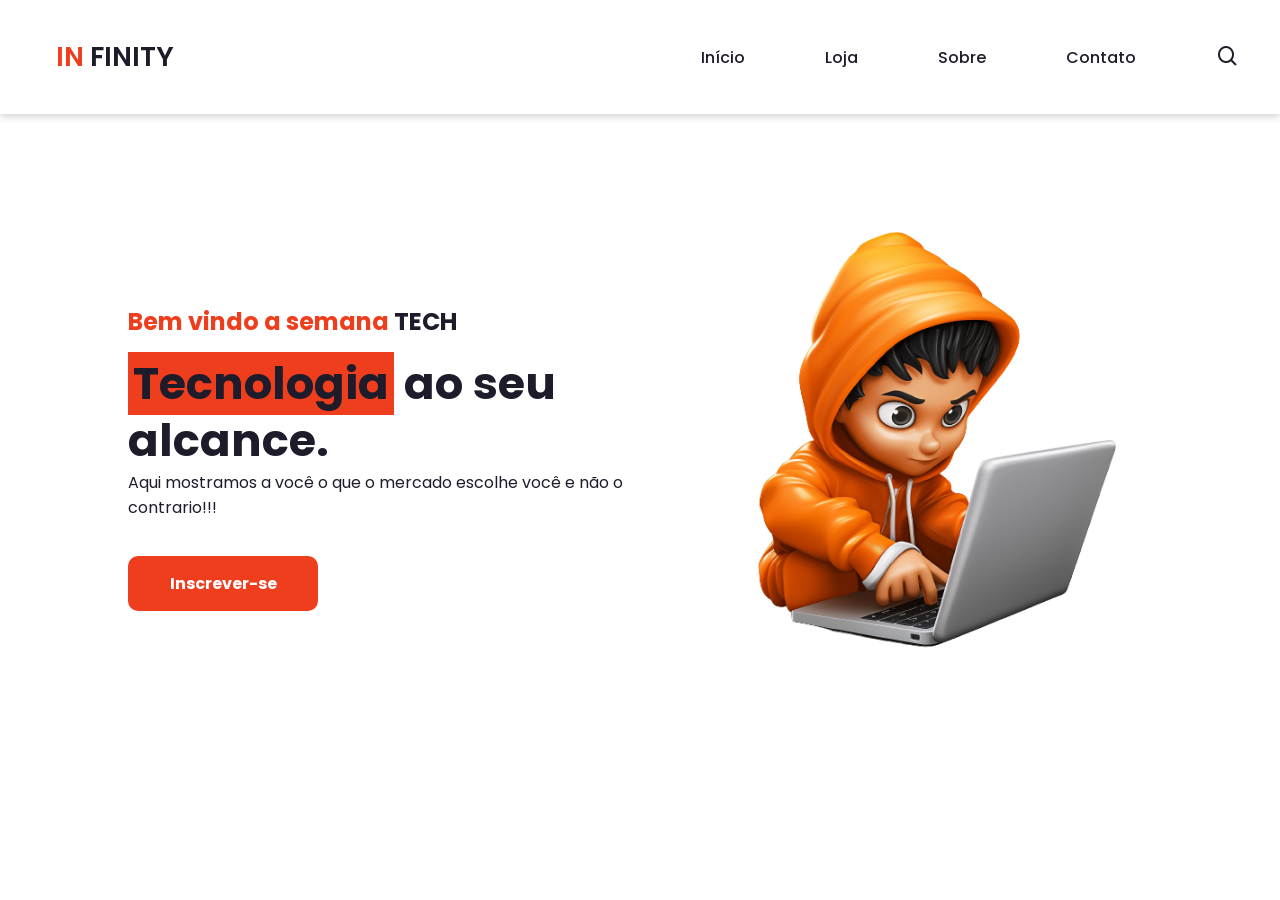
<file: lpresponse-main/index.html>
<!DOCTYPE html>
<html lang="pt-br">
<head>
    <meta charset="UTF-8">
    <meta name="viewport" content="width=device-width, initial-scale=1.0">
    <title>Infinty | Tecnologia ao seu alcance</title>
    <link href='https://unpkg.com/boxicons@2.1.2/css/boxicons.min.css' rel='stylesheet'>
    <link rel="stylesheet" href="./styles/styles.css">
</head>
<body>
    <header>
        <nav class="navigation">
            <a href="#" class="logo selection-red">IN <span class="selection-text">FINITY</span></a>
            <ul class="nav-menu">
                <li><a href="./index.html" class="nav-item selection-text">Início</a></li>
                <li><a href="#" class="nav-item selection-text">Loja</a></li>
                <li><a href="#" class="nav-item selection-text">Sobre</a></li>
                <li><a href="#" class="nav-item selection-text">Contato</a></li>
                <i class="bx bx-search selection-text"></i>
            </ul>
            <div class="menu">
                <span class="bar"></span>
                <span class="bar"></span>
                <span class="bar"></span>
            </div>
        </nav>
    </header>

    <main>
        <section class="home">
            <div class="home-text">
                <h4 class="text-h4 selection-red">Bem vindo a semana <span class="text-bar selection-text">TECH</span></h4>
                <h1 class="text-h1 selection-text"><span class="mark-text selection-red">Tecnologia</span> ao seu alcance.</h1>
                <p class="selection-text">Aqui mostramos a você o que o mercado escolhe você e não o contrario!!!</p>
                    <a href="#" class="home-btn selection-red">Inscrever-se</a>
            </div>

            <div class="home-img">
                <img src="./assets/logoMain.png" alt="Boneco 3D mexendo em um notebook">
            </div>
        </section>
    </main>
    <script src="./action/index.js"></script>
</body>
</html>
</file>
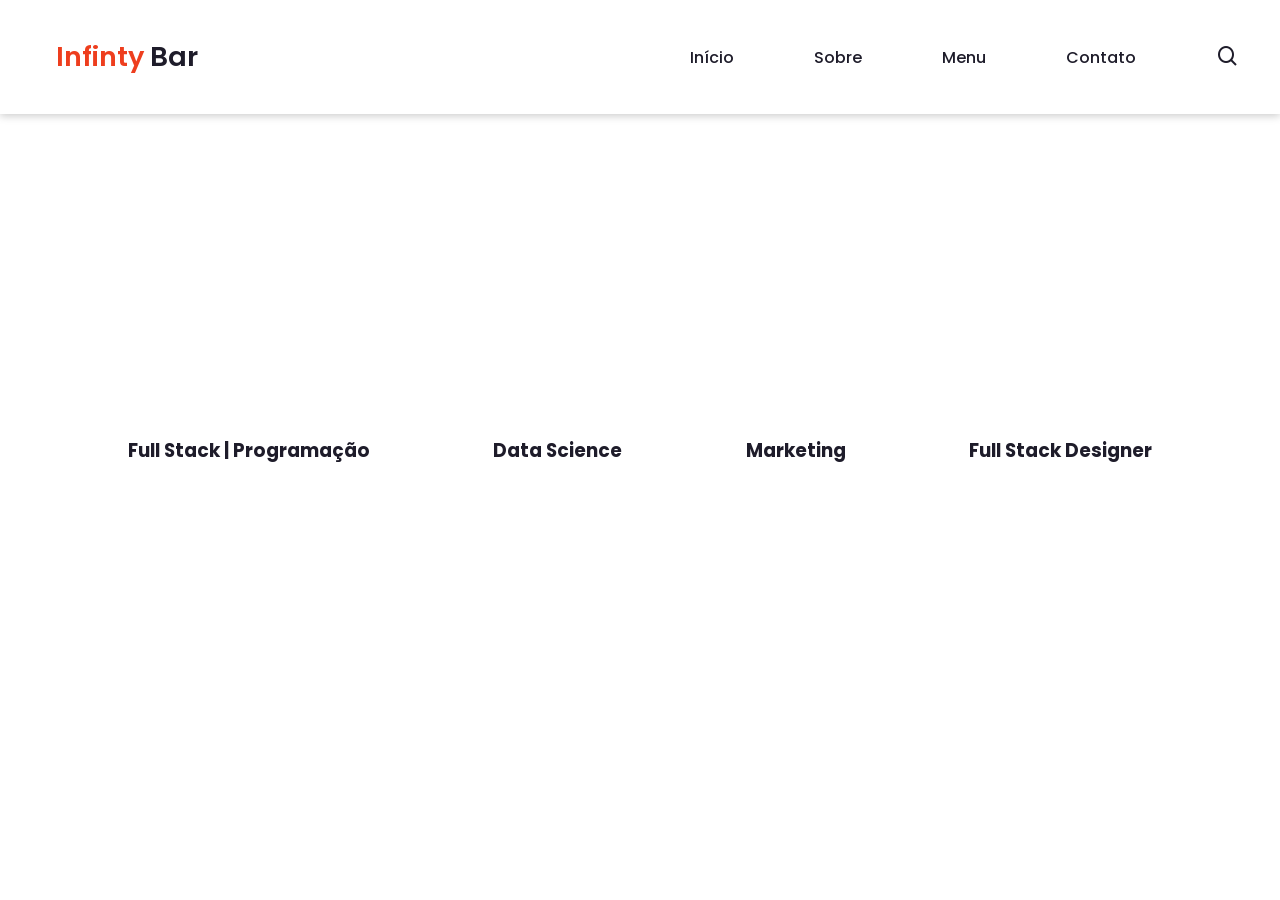
<file: lpresponse-main/menu.html>
<!DOCTYPE html>
<html lang="en">
<head>
    <meta charset="UTF-8">
    <meta name="viewport" content="width=device-width, initial-scale=1.0">
    <title>Infinty Bar | Tecnologia ao seu alcance</title>
    <link href='https://unpkg.com/boxicons@2.1.2/css/boxicons.min.css' rel='stylesheet'>
    <link rel="stylesheet" href="./styles/styles.css">
</head>
<body>
    <header>
        <nav class="navigation">
            <a href="#" class="logo">Infinty <span>Bar</span></a>
            <ul class="nav-menu">
                <li><a href="./index.html" class="nav-item">Início</a></li>
                <li><a href="#" class="nav-item">Sobre</a></li>
                <li><a href="#" class="nav-item">Menu</a></li>
                <li><a href="#" class="nav-item">Contato</a></li>
                <i class="bx bx-search"></i>
            </ul>
            <div class="menu">
                <span class="bar"></span>
                <span class="bar"></span>
                <span class="bar"></span>
            </div>
        </nav>
    </header>

    <main>
        <section class="home">

            <h3>Full Stack | Programação</h3>
            <h3>Data Science</h3>
            <h3>Marketing</h3>
            <h3>Full Stack Designer</h3>

        </section>
    </main>
    
</body>
</html>
</file>
<file: lpresponse-main/styles/styles.css>
@import url('https://fonts.googleapis.com/css2?family=Poppins:wght@300;400;500;600;700&display=swap');

* {
    margin: 0;
    padding: 0;
    box-sizing: border-box;
    font-family: 'Poppins', sans-serif;
    list-style: none;
    text-decoration: none;
}

:root {
    --red: #ee3e1e;
    --white: #fff;
    --dark: #1e1c2a; 
    --hover-btn: #fc3b3b;
}

body {
    background: var(--white);
    color: var(--dark);
}

.navigation {
    display: flex;
    align-items: center;
    justify-content: space-between;
    padding: 1.25rem 2.5rem;
    box-shadow: 0 0.1rem 0.5rem #ccc;
    width: 100%;
    background: var(--white);
    transition: all 0.5s;
    position: fixed;
}

.navigation .logo {
    color: var(--red);
    font-size: 1.7rem;
    font-weight: 600;
    transition: all 0.7s;
    padding: 1rem;
}

.logo:hover {
    transform: scale(1.2) rotate(-8deg);
}

.logo span {
    color: var(--dark);
}

.navigation ul {
    display: flex;
    align-items: center;
    gap: 5rem;
}

.navigation ul li > a {
    color: var(--dark);
    font-size: 1rem;
    font-weight: 500;
    transition: all 0.5s;
}

.navigation ul li > a:hover {
    color: var(--red);
}

.navigation i {
    cursor: pointer;
    font-size: 1.5rem;
}

.menu {
    cursor: pointer;
    display: none;
}

.menu .bar {
    display: block;
    width: 28px;
    height: 3px;
    border-radius: 3px;
    background: var(--dark);
    margin: 5px auto;
    transition: all 0.3s;
}

.menu .bar:nth-child(1),
.menu .bar:nth-child(3) {
    background: var(--red);
}

.home {
    width: 100%;
    height: 100vh;
    display: flex;
    align-items: center;
    justify-content: space-between;
    padding: 10rem 10%;

}

.home-text {
    max-width: 37rem;
}

.home-text .text-h4 {
    font-size: 1.5rem;
    color: var(--red);
    margin-bottom: 1rem;
}

.home-text .text-h1 {
    font-size: 2.8rem;
    line-height: 3.6rem;
}

.mark-text {
    background: var(--red);
    padding: 0 .3rem;
}

.home-text p {
    margin-bottom: 3.2rem;
}

.text-bar {
    color: var(--dark);
}

.home-btn {
    padding: 1rem 2.6rem;
    background: var(--red);
    color: var(--white);
    border-radius: 10px;
    font-weight: 700;
    transition: all 0.5s;
}

.home-btn:hover {
    background: var(--hover-btn);
}

.home-img img {
    width: 100%;
}

.selection-text::selection {
    background: var(--red);
    padding: .3rem;
}

.selection-red::selection {
    background: var(--dark);
    color: var(--red);
    padding: .3rem;
}

@media (max-width: 785px) {
    .navigation {
        padding: 18px 20px;
    }

    .menu {
        display: block;
    }

    .menu.ativo .bar:nth-child(1) {
        transform: translateY(8px) rotate(45deg);
    }

    .menu.ativo .bar:nth-child(2) {
        opacity: 0;
    }

    .menu.ativo .bar:nth-child(3) {
        transform: translateY(-8px) rotate(-45deg);
    }

    .nav-menu {
        position: fixed;
        right: -100%;
        top: 70px;
        width: 100%;
        height: 100%;
        flex-direction: column;
        background: var(--white);
        gap: 10px;
        transition: 0.3s;
    }

    .nav-menu.ativo {
        right: 0;
    }

    .nav-item {
        margin: 10px 0;
    }

    .home {
        padding: 7rem 2%;
        flex-direction: column;
        text-align: center;
        overflow: hidden;
        gap: 5rem;
    }

    .home .text-h4 {
        font-size: 1rem;
    }

    .home .text-h1 {
        font-size: 2.5rem;
        line-height: 3rem;
    }

    .home p {
        font-size: 1rem;
    }

    .home-img {
        width: 90%;
    }
}
</file>
